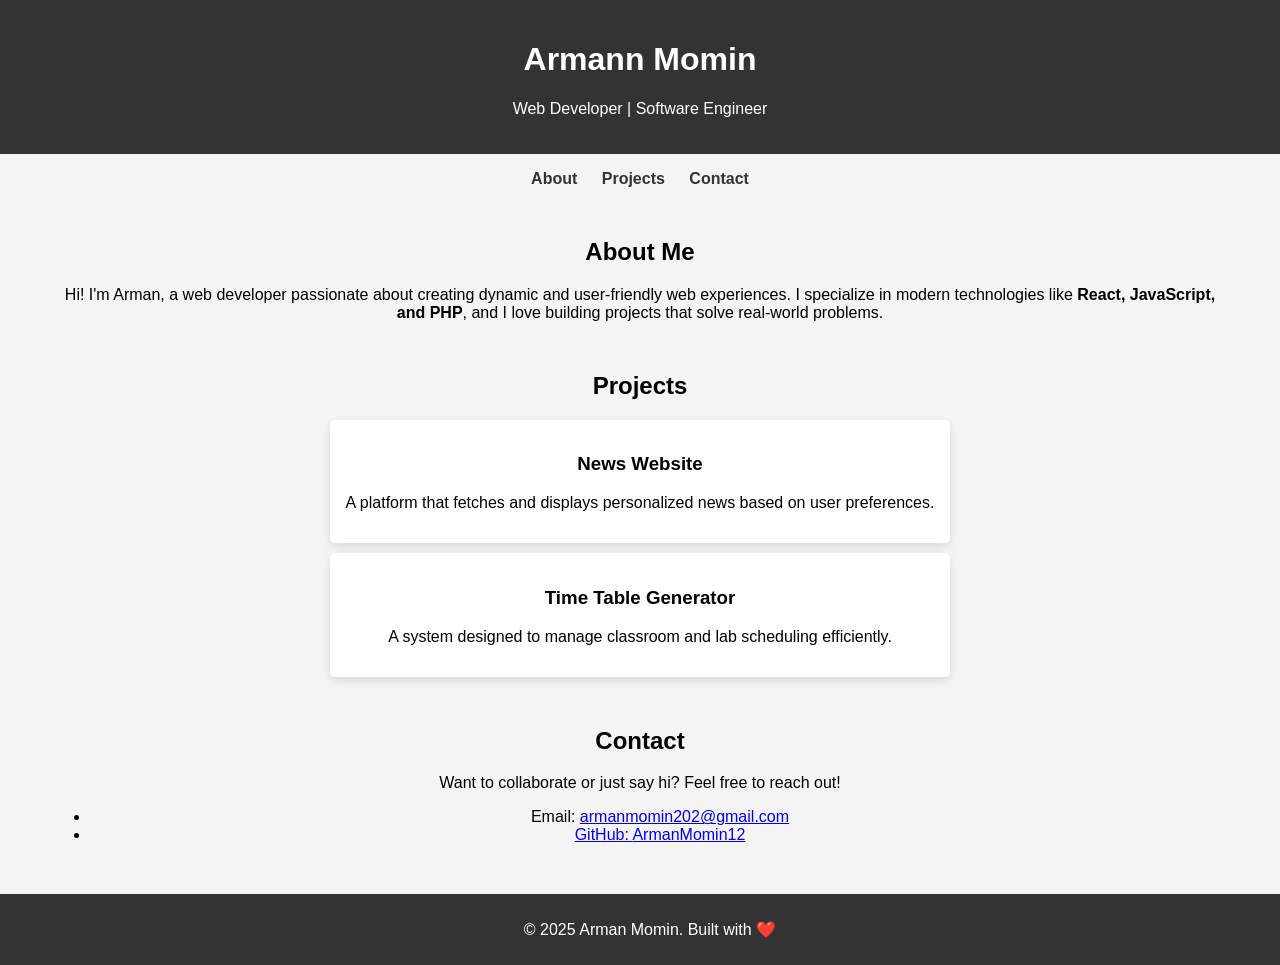
<file: index.html>
<!DOCTYPE html>
<html lang="en">
<head>
    <meta charset="UTF-8">
    <meta name="viewport" content="width=device-width, initial-scale=1.0">
    <title>Arman Momin | Portfolio</title>
    <link rel="stylesheet" href="styles.css">
</head>
<body>
    <header>
        <h1>Armann Momin</h1>
        <p>Web Developer | Software Engineer</p>
    </header>

    <nav>
        <ul>
            <li><a href="#about">About</a></li>
            <li><a href="#projects">Projects</a></li>
            <li><a href="#contact">Contact</a></li>
        </ul>
    </nav>

    <main>
        <section id="about">
            <h2>About Me</h2>
            <p>Hi! I'm Arman, a web developer passionate about creating dynamic and user-friendly web experiences. I specialize in modern technologies like <strong>React, JavaScript, and PHP</strong>, and I love building projects that solve real-world problems.</p>
        </section>

        <section id="projects">
            <h2>Projects</h2>
            <article class="project">
                <h3>News Website</h3>
                <p>A platform that fetches and displays personalized news based on user preferences.</p>
            </article>
            <article class="project">
                <h3>Time Table Generator</h3>
                <p>A system designed to manage classroom and lab scheduling efficiently.</p>
            </article>
        </section>

        <section id="contact">
            <h2>Contact</h2>
            <p>Want to collaborate or just say hi? Feel free to reach out!</p>
            <ul>
                <li>Email: <a href="mailto:armanmomin202@gmail.com">armanmomin202@gmail.com</li>
                <li>GitHub: <a href="https://github.com/ArmanMomin12" target="_blank">ArmanMomin12</a></li>
            </ul>
        </section>
    </main>

    <footer>
        <p>&copy; 2025 Arman Momin. Built with ❤️</p>
    </footer>

    <script src="script.js"></script>
</body>
</html>
</file>
<file: styles.css>
body {
    font-family: Arial, sans-serif;
    margin: 0;
    padding: 0;
    background-color: #f4f4f4;
    text-align: center;
}

header {
    background: #333;
    color: white;
    padding: 20px;
}

nav ul {
    list-style: none;
    padding: 0;
}

nav ul li {
    display: inline;
    margin: 10px;
}

nav a {
    text-decoration: none;
    color: #333;
    font-weight: bold;
}

section {
    margin: 50px;
}

.project {
    background: white;
    padding: 15px;
    margin: 10px auto;
    width: 50%;
    box-shadow: 0px 4px 10px rgba(0, 0, 0, 0.1);
    border-radius: 5px;
}

footer {
    background: #333;
    color: white;
    padding: 10px;
    position: relative;
    bottom: 0;
    width: 100%;
}
</file>
